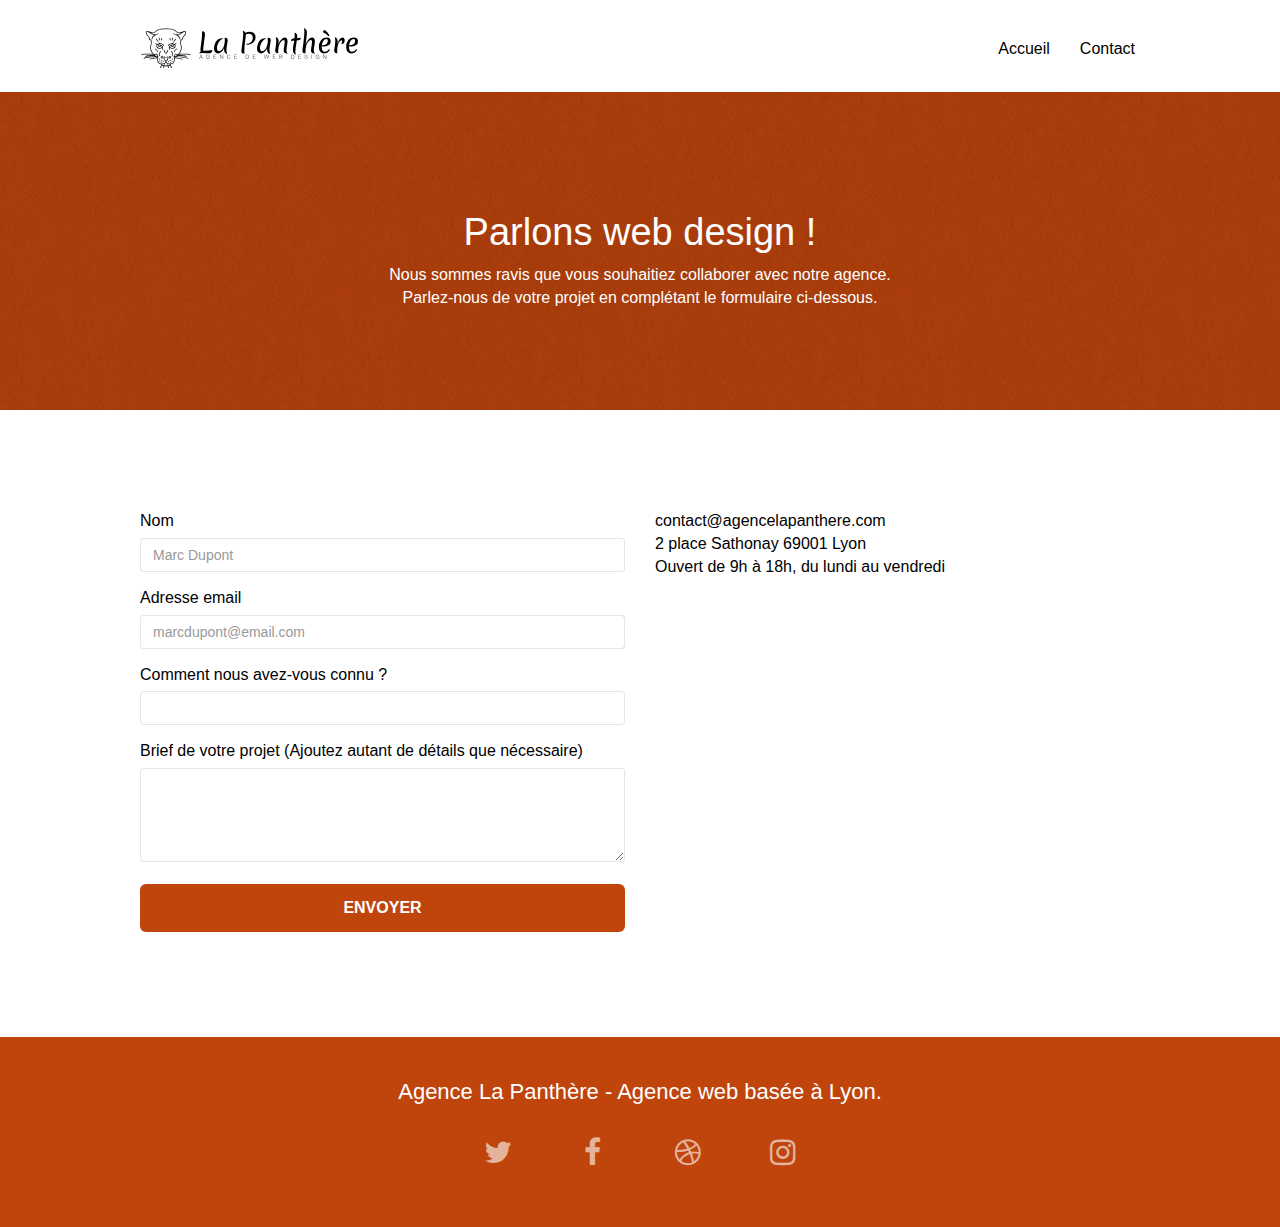
<file: contact.html>
<!doctype html>
<html lang="fr">
<head>
    <meta charset="utf-8">
    <meta name="description" content="Notre équipe de web designers serait ravie de collaborer avec vous, quels projets web souhaitez-vous mettre en place ? ">
    <meta name="viewport" content="width=device-width, initial-scale=1.0, viewport-fit=cover">
	<meta name="robots" content="index">
    <link rel="shortcut icon" type="image/png" href="favicon.jpg">
    
	<link rel="stylesheet" type="text/css" href="./css/bootstrap.css">
	<link rel="stylesheet" type="text/css" href="style.css">
	<link rel="stylesheet" type="text/css" href="./css/font-awesome.css">
	<link rel="stylesheet" type="text/css" href="./css/et-line.css">

    <title>Contact</title>

    
<!-- Analytics -->
 
<!-- Analytics END -->
    
</head>
<body>
    
<!-- bloc-0 -->
<header class="bloc bgc-white l-bloc " id="bloc-0">
	<div class="container bloc-sm">
		<nav class="navbar row">
			<div class="navbar-header">
				<a class="navbar-brand" href="index.html" title="lien menant à la page d'accueil"><img src="img/agence-la-panthere-monochrome.svg" alt="atlanta web design logo" height="40" /></a>
				<button id="nav-toggle" type="button" class="ui-navbar-toggle navbar-toggle" data-toggle="collapse" data-target=".navbar-1">
					<span class="sr-only">Toggle navigation</span><span class="icon-bar"></span><span class="icon-bar"></span><span class="icon-bar"></span>
				</button>
			</div>
			<div class="collapse navbar-collapse navbar-1 special-dropdown-nav">
				<ul class="site-navigation nav navbar-nav">
					<li>
						<a href="index.html" title="lien menant à la page d'accueil">Accueil</a>
					</li>
					<li>
						<a href="contact.html" title="lien menant à la page contact">Contact</a>
					</li>
				</ul>
			</div>
		</nav>
	</div>
</header>
<!-- bloc-0 END -->

<!-- bloc-6 -->
<div class="bloc bg-dots-bg bg-repeat bgc-atomic-tangerine d-bloc bloc-bg-texture texture-paper" id="bloc-6">
	<div class="container bloc-lg">
		<div class="row">
			<article class="col-sm-12">
				<h1 class="text-center hero-bloc-text tc-white">
					Parlons web design !
				</h1>
				<p class="text-center mg-lg tc-white tight-width-whitespace">
					Nous sommes ravis que vous souhaitiez collaborer avec notre agence.<br>
					Parlez-nous de votre projet en complétant le formulaire ci-dessous.
				</p>
			</article>
		</div>
	</div>
</div>
<!-- bloc-6 END -->

<!-- bloc-7 -->
<div class="bloc bgc-white l-bloc" id="bloc-7">
	<div class="container bloc-lg">
		<div class="row">
			<div class="col-sm-6 art-form">
				<form id="form_1" method="post" action="./includes/form_1.php">
					<div class="form-group">
						<label for="nom">
							Nom
						</label>
						<input type="text" id="nom" name="name" class="form-control" placeholder="Marc Dupont" required/>
					</div>
					<div class="form-group">
						<label for="email">
							Adresse email
						</label>
						<input id="email" class="form-control" type="email" placeholder="marcdupont@email.com" required />
					</div>
					<div class="form-group">
						<label for="notoriete">
							Comment nous avez-vous connu ?
						</label>
						<input id="notoriete" class="form-control" type="text" minlength="10" required />
					</div>
					<div class="form-group">
						<label for="message">
							Brief de votre projet (Ajoutez autant de détails que nécessaire)
						</label><textarea id="message" class="form-control" rows="4" cols="50" minlength="100" maxlength="1000" required></textarea>
					</div> 
					<button class="bloc-button btn btn-lg btn-block cta-hero btn-atomic-tangerine" type="submit">
						Envoyer
					</button>
				</form>
			</div>
			<aside class="col-sm-6 as-form">
				<address>
					contact@agencelapanthere.com<br>2 place Sathonay 69001 Lyon<br>Ouvert de 9h à 18h, du lundi au vendredi<br>
				</address>
			</aside>
		</div>
	</div>
</div>
<!-- bloc-7 END -->
<!-- Footer - bloc-8 -->
<footer class="bloc bgc-atomic-tangerine d-bloc footer-content" id="bloc-8">
	<div class="container bloc-sm">
		<div class="row">
			<div class="col-sm-12">
				<h2 class="title-footer">
					Agence La Panthère - Agence web basée à Lyon.
				</h2>
				<div class="row row-no-gutters social">
					<div class="col-sm-3">
						<div class="text-center">
							<a class="social" href="index.html" title="lien menant à notre compte twitter"><span class="fa fa-twitter icon-md"></span></a>
						</div>
					</div>
					<div class="col-sm-3">
						<div class="text-center">
							<a class="social" href="index.html" title="lien menant à notre page facebook"><span class="fa fa-facebook icon-md"></span></a>
						</div>
					</div>
					<div class="col-sm-3">
						<div class="text-center">
							<a class="social" href="index.html" title="lien menant à notre page linkedin"><span class="fa fa-dribbble icon-md"></span></a>
						</div>
					</div>
					<div class="col-sm-3">
						<div class="text-center">
							<a class="social" href="index.html" title="lien menant à notre compte instagram"><span class="fa fa-instagram icon-md"></span></a>
						</div>
					</div>
				</div>
			</div>
		</div>
	</div>
</footer>
<!-- Footer - bloc-8 END -->

<script src="./js/jquery-2.1.0.js"></script>
<script src="./js/bootstrap.js"></script>
<script src="./js/blocs.js"></script>
<script src="./js/jqBootstrapValidation.js"></script>
<script src="./js/formHandler.js"></script>
</body>
</html>
</file>
<file: style.css>
body{margin:0;padding:0;background:#FFF;overflow-x:hidden;-webkit-font-smoothing:antialiased;-moz-osx-font-smoothing:grayscale}a,button{transition:all .3s ease-in-out;outline:none!important}a:hover{text-decoration:none;cursor:pointer}#page-loading-blocs-notifaction{position:fixed;top:0;bottom:0;width:100%;z-index:100000;background:#FFF url(img/pageload-spinner.gif) no-repeat center center}.bloc{width:100%;clear:both;background:50% 50% no-repeat;padding:0 50px;-webkit-background-size:cover;-moz-background-size:cover;-o-background-size:cover;background-size:cover;position:relative}.bloc .container{padding-left:0;padding-right:0}.bloc-lg{padding:100px 50px}.bloc-md{padding:50px}.bloc-sm{padding:20px 50px}.bg-center,.bg-l-edge,.bg-r-edge,.bg-t-edge,.bg-b-edge,.bg-tl-edge,.bg-bl-edge,.bg-tr-edge,.bg-br-edge,.bg-repeat{-webkit-background-size:auto!important;-moz-background-size:auto!important;-o-background-size:auto!important;background-size:auto!important}.bg-repeat{background:repeat}.bg-t-edge{background:top no-repeat}.bloc-bg-texture::before{content:"";background-size:2px 2px;position:absolute;top:0;bottom:0;left:0;right:0}.texture-paper::before{background:url(img/texture-paper.png);background-size:280px 280px;opacity:.5}.b-parallax{background-attachment:fixed}.d-bloc{color:rgba(255,255,255,.7)}.d-bloc button:hover{color:rgba(255,255,255,.9)}.d-bloc .icon-round,.d-bloc .icon-square,.d-bloc .icon-rounded,.d-bloc .icon-semi-rounded-a,.d-bloc .icon-semi-rounded-b{border-color:rgba(255,255,255,.9)}.d-bloc .divider-h span{border-color:rgba(255,255,255,.2)}.d-bloc .a-btn,.d-bloc .navbar a,.d-bloc .navbar-brand,.d-bloc a .icon-sm,.d-bloc a .icon-md,.d-bloc a .icon-lg,.d-bloc a .icon-xl,.d-bloc h1 a,.d-bloc h2 a,.d-bloc h3 a,.d-bloc h4 a,.d-bloc h5 a,.d-bloc h6 a,.d-bloc p a{color:rgba(255,255,255,.6)}.d-bloc .a-btn:hover,.d-bloc .navbar a:hover,.d-bloc .navbar-brand:hover,.d-bloc a:hover .icon-sm,.d-bloc a:hover .icon-md,.d-bloc a:hover .icon-lg,.d-bloc a:hover .icon-xl,.d-bloc h1 a:hover,.d-bloc h2 a:hover,.d-bloc h3 a:hover,.d-bloc h4 a:hover,.d-bloc h5 a:hover,.d-bloc h6 a:hover,.d-bloc p a:hover{color:rgba(255,255,255,1)}.d-bloc .navbar-toggle .icon-bar{background:rgba(255,255,255,1)}.d-bloc .btn-wire,.d-bloc .btn-wire:hover{color:rgba(255,255,255,1);border-color:rgba(255,255,255,1)}.d-bloc .panel{color:rgba(0,0,0,.5)}.d-bloc .panel button:hover{color:rgba(0,0,0,.7)}.d-bloc .panel icon{border-color:rgba(0,0,0,.7)}.d-bloc .panel .divider-h span{border-color:rgba(0,0,0,.1)}.d-bloc .panel .a-btn{color:rgba(0,0,0,.6)}.d-bloc .panel .a-btn:hover{color:rgba(0,0,0,1)}.d-bloc .panel .btn-wire,.d-bloc .panel .btn-wire:hover{color:rgba(0,0,0,.7);border-color:rgba(0,0,0,.3)}.d-bloc .panel,.l-bloc{color:rgba(0,0,0,.5)}.d-bloc .panel button:hover,.l-bloc button:hover{color:rgba(0,0,0,.7)}.l-bloc .icon-round,.l-bloc .icon-square,.l-bloc .icon-rounded,.l-bloc .icon-semi-rounded-a,.l-bloc .icon-semi-rounded-b{border-color:rgba(0,0,0,.7)}.d-bloc .panel .divider-h span,.l-bloc .divider-h span{border-color:rgba(0,0,0,.1)}.d-bloc .panel .a-btn,.l-bloc .a-btn,.l-bloc .navbar a,.l-bloc .navbar-brand,.l-bloc a .icon-sm,.l-bloc a .icon-md,.l-bloc a .icon-lg,.l-bloc a .icon-xl,.l-bloc h1 a,.l-bloc h2 a,.l-bloc h3 a,.l-bloc h4 a,.l-bloc h5 a,.l-bloc h6 a,.l-bloc p a{color:rgba(0,0,0,.6)}.d-bloc .panel .a-btn:hover,.l-bloc .a-btn:hover,.l-bloc .navbar a:hover,.l-bloc .navbar-brand:hover,.l-bloc a:hover .icon-sm,.l-bloc a:hover .icon-md,.l-bloc a:hover .icon-lg,.l-bloc a:hover .icon-xl,.l-bloc h1 a:hover,.l-bloc h2 a:hover,.l-bloc h3 a:hover,.l-bloc h4 a:hover,.l-bloc h5 a:hover,.l-bloc h6 a:hover,.l-bloc p a:hover{color:rgba(0,0,0,1)}.l-bloc .navbar-toggle .icon-bar{color:rgba(0,0,0,.6)}.d-bloc .panel .btn-wire,.d-bloc .panel .btn-wire:hover,.l-bloc .btn-wire,.l-bloc .btn-wire:hover{color:rgba(0,0,0,.7);border-color:rgba(0,0,0,.3)}.voffset{margin-top:30px}.voffset-lg{margin-top:30px}.row-no-gutters{margin-right:0;margin-left:0}.row.row-no-gutters>[class^="col-"],.row.row-no-gutters>[class*=" col-"]{padding-right:0;padding-left:0}#bloc-1-hero h1{font-size:32px}.navbar{margin-bottom:0;z-index:1}.navbar-brand{height:auto;padding:3px 15px;font-size:25px;font-weight:400;font-weight:600;line-height:44px}.navbar-brand img{max-height:200px;margin:0 5px 0 0;display:inline}.navbar-brand img[src$=svg]{min-width:100px}.nav-center .navbar-brand img{margin:0}.navbar .nav{padding-top:2px;margin-right:-16px;float:right;z-index:1}.nav>li{float:left;margin-top:4px;font-size:16px}.navbar-nav .open .dropdown-menu>li>a{text-align:inherit}.nav>li a:hover,.nav>li a:focus{background:transparent}.navbar-toggle{margin:10px 10px 0 0;border:0}.navbar-toggle:hover{background:transparent!important}.navbar-toggle .icon-bar{background-color:rgba(0,0,0,.5);width:26px}.nav-invert .navbar .nav{float:left}.nav-invert .navbar-header,.nav-invert .navbar-brand{float:right;position:relative;z-index:2}@media (min-width:768px){.site-navigation{position:absolute;top:50%;right:20px;transform:translate(0,-50%);-webkit-transform:translateY(-50%)}.nav>li .dropdown-menu a,.nav>li .dropdown-menu a:hover{color:#484848}.nav-invert .site-navigation{left:0;right:0}.nav-center{text-align:center}.nav-center .navbar-header{width:100%}.nav-center .navbar-header,.nav-center .navbar-brand,.nav-center .nav>li{float:none;display:inline-block}.nav-center .site-navigation{position:relative;width:100%;right:0;margin-right:0;margin-top:20px}.nav-center.mini-nav .navbar-toggle{float:none;margin:10px auto 0}}.nav>li>.dropdown a{background:none!important;display:block;padding:14px 15px}nav .caret{margin:0 5px}.dropdown-menu .dropdown-menu{top:-8px;left:100%}.dropdown-menu .dropmenu-flow-right{top:100%;left:0;margin-left:-1px;border-top-left-radius:0;border-top-right-radius:0}.dropdown-menu .dropdown span{border:4px solid #000;border-top-color:transparent;border-right-color:transparent;border-bottom-color:transparent;margin:6px -5px 0 0!important;float:right}.mg-md{margin-top:10px;margin-bottom:20px}.mg-lg{margin-top:10px;margin-bottom:40px}.btn{margin:0 5px 5px 0}.btn.pull-right{margin:0 0 5px 5px}.btn-d,.btn-d:hover,.btn-d:focus{color:#FFF;background:rgba(0,0,0,.3)}button{outline:none!important}.btn-rd{border-radius:40px}.btn-clean{border:1px solid rgba(0,0,0,.08);border-bottom-color:rgba(0,0,0,.1);text-shadow:0 1px 0 rgba(0,0,1,.1);box-shadow:0 1px 3px rgba(0,0,1,.25),inset 0 1px 0 0 rgba(255,255,255,.15)}.icon-md{font-size:30px!important}.icon-lg{font-size:60px!important}.sm-shadow{text-shadow:0 1px 2px rgba(0,0,0,.3)}.panel-sq,.panel-sq .panel-heading,.panel-sq .panel-footer{border-radius:0}.panel-rd{border-radius:30px}.panel-rd .panel-heading{border-radius:29px 29px 0 0}.panel-rd .panel-footer{border-radius:0 0 29px 29px}.form-control{border-color:rgba(0,0,0,.1);box-shadow:none}.scrollToTop{width:40px;height:40px;position:fixed;bottom:20px;right:20px;opacity:0;z-index:500;transition:all .3s ease-in-out}.scrollToTop span{margin-top:6px}.showScrollTop{font-size:14px;opacity:1}a[data-lightbox]{position:relative;display:block;text-align:center}a[data-lightbox]:hover::before{content:"+";font-family:"HelveticaNeue-Light","Helvetica Neue Light","Helvetica Neue",Helvetica,Arial;font-size:32px;width:50px;height:50px;margin-left:-25px;border-radius:50%;background:rgba(0,0,0,.6);color:#FFF;font-weight:100;z-index:1;position:absolute;top:50%;transform:translateY(-50%);-webkit-transform:translateY(-50%)}a[data-lightbox]:hover img{opacity:.6;-webkit-animation-fill-mode:none;animation-fill-mode:none}#lightbox-modal{display:flex;align-items:center}#lightbox-modal .modal-dialog{width:90%;max-width:900px;margin:0 auto 0}#lightbox-modal .modal-dialog img{max-height:90vh;margin:0 auto}.lightbox-caption{padding:20px;color:#FFF;background:rgba(0,0,0,.5);position:absolute;left:15px;right:15px;bottom:5px}.close-lightbox{color:#FFF;font-size:30px;position:absolute;top:20px;right:20px;z-index:20;background:rgba(0,0,0,.5);border:none;line-height:30px;padding:0 9px 5px;opacity:.3}.close-lightbox:hover,.next-lightbox:hover,.prev-lightbox:hover{opacity:1;color:#FFF}.next-lightbox,.prev-lightbox{font-size:20px;color:rgba(255,255,255,.9);background:rgba(0,0,0,.5);transition:all .2s ease-in-out;position:absolute;top:45%;z-index:1;opacity:.4}.next-lightbox{padding:6px 8px 1px 13px;right:25px}.prev-lightbox{padding:6px 13px 1px 10px;left:25px}.snapshot-lb .modal-body{padding-bottom:45px}.snapshot-lb .lightbox-caption{padding:0;color:rgba(0,0,0,.5);background:none}h1,h2,h3,h4,h5,h6,p,label,.btn,a{font-family:"helvetica";font-weight:400;color:#000000!important}.container{max-width:1000px}.hero-bloc-text{font-size:38px}.hero-bloc-text-sub{font-size:36px}.statement-bloc-text{line-height:26px;font-style:italic;font-size:20px;text-align:center;font-weight:lighter;max-width:520px;margin:auto auto auto auto}p{font-size:16px;margin:20px 0}.tight-width-whitespace{max-width:800px;margin:auto auto auto auto}.h1{font-size:20px;font-family:"Open Sans"}.cta-hero{margin-top:22px;color:#FFFFFF!important;text-transform:uppercase;padding:12px 28px 12px 28px;font-size:16px;font-weight:700}.social{max-width:400px;margin:auto auto auto;display:flex;justify-content:center;gap:20px}h2{font-size:22px;line-height:1.4em;margin-bottom:30px}h3{font-size:16px;text-transform:uppercase;font-weight:700;color:#c65306!important}.med-width-whitespace{max-width:800px;margin:40px auto 0;box-shadow:0 0 0 #000}h1{color:#333333!important}h4{color:#333333!important}.icons{margin-bottom:14px;margin-top:24px}.white{color:#FFFFFF!important}.portfolio-thumb{margin-bottom:24px}.portfolio-row{margin-bottom:44px;margin-top:50px}.avatar{box-shadow:0 4px 9px rgba(0,0,0,.3)}.black-background{background-color:#404040;padding:40px 40px 40px 40px}.bold-link{font-weight:900;text-decoration:underline!important}.bgc-white{background-color:#FFF}.bgc-dark-slate-blue{background-color:#364577}.bgc-atomic-tangerine{background-color:#BF450D}.tc-white{color:#ffffff!important}.btn-atomic-tangerine{background:#BF450D;color:#FFFFFF!important}.btn-atomic-tangerine:hover{background:#c27956!important;color:#FFFFFF!important}.ltc-white{color:#FFFFFF!important;display:block;text-align:center}.ltc-white:hover{color:#cccccc!important}.ltc-atomic-tangerine{color:#F3976C!important}.ltc-atomic-tangerine:hover{color:#c27956!important}.icon-dark-slate-blue{color:#c65306!important;border-color:#c65306!important}.bg-lines-h2-bg{background-image:url(img/lines-h2-bg.png)}.bg-banniere{background-image:url(img/agence-la-panthere.jpg)}.bg-presentation{background-image:url(img/image-de-presentation.jpg)}@media (max-width:1024px){.bloc{padding-left:20px;padding-right:20px}.bloc.full-width-bloc,.bloc-tile-2.full-width-bloc .container,.bloc-tile-3.full-width-bloc .container,.bloc-tile-4.full-width-bloc .container{padding-left:0;padding-right:0}}@media (max-width:992px) and (min-width:768px){.navbar .nav{max-width:80%}.nav-center.navbar .nav{max-width:100%}}@media only screen and (min-width:768px) and (max-width:1024px) and (orientation:landscape){.b-parallax{background-attachment:scroll}}@media only screen and (min-width:1024px) and (max-width:1366px) and (-webkit-min-device-pixel-ratio:1.5){.b-parallax{background-attachment:scroll}}@media (max-width:991px){.container{width:100%}.b-parallax{background-attachment:scroll}.page-container,#hero-bloc{overflow-x:hidden;position:relative}.bloc-group,.bloc-group .bloc{display:block;width:100%}.bloc-fill-screen .fill-bloc-top-edge,.bloc-fill-screen .fill-bloc-bottom-edge{padding:0 20px}}@media (max-width:767px){.page-container{overflow-x:hidden;position:relative}h1,h2,h3,h4,h5,h6,p,#disqus_thread{padding-left:10px!important;padding-right:10px!important}.b-parallax{background-attachment:scroll}.navbar .nav{padding-top:0;border-top:1px solid rgba(0,0,0,.2);float:none!important}.navbar.row{margin-left:0;margin-right:0}.site-navigation{position:inherit;transform:none;-webkit-transform:none;-ms-transform:none}.nav>li{margin-top:0;border-bottom:1px solid rgba(0,0,0,.1);background:rgba(0,0,0,.05);text-align:left;padding-left:15px;width:100%}.nav>li:hover{background:rgba(0,0,0,.08)}.dropdown .dropdown a .caret{float:none;margin:5px 0 0 10px!important;border:4px solid #000;border-bottom-color:transparent;border-right-color:transparent;border-left-color:transparent}#hero-bloc .navbar .nav{background:rgba(0,0,0,.8)}#hero-bloc .navbar .nav a{color:rgba(255,255,255,.6)}.hero{padding:50px 0}.hero-nav{left:-1px;right:-1px}.navbar-collapse{padding:0;overflow-x:hidden;-webkit-box-shadow:none;box-shadow:none}.navbar-brand img{max-height:40px;width:auto}.nav-invert .navbar-header{float:none;width:100%}.nav-invert .navbar-toggle{float:left;margin-left:10px}.bloc{padding-left:0;padding-right:0}.bloc-xxl,.bloc-xl,.bloc-lg{padding:40px 0}.bloc-sm,.bloc-md{padding-left:0;padding-right:0}.bloc-tile-2 .container,.bloc-tile-3 .container,.bloc-tile-4 .container,.bloc-fill-screen .fill-bloc-top-edge,.bloc-fill-screen .fill-bloc-bottom-edge{padding-left:0;padding-right:0}.a-block{padding:0 10px}.btn-dwn{display:none}.voffset{margin-top:5px}.voffset-md{margin-top:20px}.voffset-lg{margin-top:30px}form{padding:0 15px}.close-lightbox{display:inline-block}.blocsapp-device-iphone5{background-size:216px 425px;padding-top:60px;width:216px;height:425px}.blocsapp-device-iphone5 img{width:180px;height:320px}.row{width:100%;margin:0}}@media (max-width:400px){.bloc{padding-left:0;padding-right:0}}@media (max-width:767px){.bloc-mob-center-text{text-align:center}aside{margin:40px 25px}.img-responsive{width:395px}}blockquote{font-style:italic;color:#ef6c0e}figcaption{color:#c65306}.title-footer{color:#ffffff!important;text-align:center}label{font-size:16px}.col-sm-4{padding:0 20px}.footer-content{padding-bottom:40px}address{color:#000;font-size:16px}
</file>
<file: css/et-line.css>
@font-face {
    font-family: et-line;
    src: url(../fonts/et-line.eot);
    src: url(../fonts/et-line.eot?#iefix) format('embedded-opentype'), url(../fonts/et-line.woff) format('woff'), url(../fonts/et-line.ttf) format('truetype'), url(../fonts/et-line.svg#et-line) format('svg');
    font-weight: 400;
    font-style: normal
}

.et-icon-adjustments,
.et-icon-alarmclock,
.et-icon-anchor,
.et-icon-aperture,
.et-icon-attachment,
.et-icon-bargraph,
.et-icon-basket,
.et-icon-beaker,
.et-icon-bike,
.et-icon-book-open,
.et-icon-briefcase,
.et-icon-browser,
.et-icon-calendar,
.et-icon-camera,
.et-icon-caution,
.et-icon-chat,
.et-icon-circle-compass,
.et-icon-clipboard,
.et-icon-clock,
.et-icon-cloud,
.et-icon-compass,
.et-icon-desktop,
.et-icon-dial,
.et-icon-document,
.et-icon-documents,
.et-icon-download,
.et-icon-dribbble,
.et-icon-edit,
.et-icon-envelope,
.et-icon-expand,
.et-icon-facebook,
.et-icon-flag,
.et-icon-focus,
.et-icon-gears,
.et-icon-genius,
.et-icon-gift,
.et-icon-global,
.et-icon-globe,
.et-icon-googleplus,
.et-icon-grid,
.et-icon-happy,
.et-icon-hazardous,
.et-icon-heart,
.et-icon-hotairballoon,
.et-icon-hourglass,
.et-icon-key,
.et-icon-laptop,
.et-icon-layers,
.et-icon-lifesaver,
.et-icon-lightbulb,
.et-icon-linegraph,
.et-icon-linkedin,
.et-icon-lock,
.et-icon-magnifying-glass,
.et-icon-map,
.et-icon-map-pin,
.et-icon-megaphone,
.et-icon-mic,
.et-icon-mobile,
.et-icon-newspaper,
.et-icon-notebook,
.et-icon-paintbrush,
.et-icon-paperclip,
.et-icon-pencil,
.et-icon-phone,
.et-icon-picture,
.et-icon-pictures,
.et-icon-piechart,
.et-icon-presentation,
.et-icon-pricetags,
.et-icon-printer,
.et-icon-profile-female,
.et-icon-profile-male,
.et-icon-puzzle,
.et-icon-quote,
.et-icon-recycle,
.et-icon-refresh,
.et-icon-ribbon,
.et-icon-rss,
.et-icon-sad,
.et-icon-scissors,
.et-icon-scope,
.et-icon-search,
.et-icon-shield,
.et-icon-speedometer,
.et-icon-strategy,
.et-icon-streetsign,
.et-icon-tablet,
.et-icon-target,
.et-icon-telescope,
.et-icon-toolbox,
.et-icon-tools,
.et-icon-tools-2,
.et-icon-trophy,
.et-icon-tumblr,
.et-icon-twitter,
.et-icon-upload,
.et-icon-video,
.et-icon-wallet,
.et-icon-wine {
    font-family: et-line;
    speak: none;
    font-style: normal;
    font-weight: 400;
    font-variant: normal;
    text-transform: none;
    line-height: 1;
    -webkit-font-smoothing: antialiased;
    -moz-osx-font-smoothing: grayscale;
    display: inline-block
}

.et-icon-mobile:before {
    content: "\e000"
}

.et-icon-laptop:before {
    content: "\e001"
}

.et-icon-desktop:before {
    content: "\e002"
}

.et-icon-tablet:before {
    content: "\e003"
}

.et-icon-phone:before {
    content: "\e004"
}

.et-icon-document:before {
    content: "\e005"
}

.et-icon-documents:before {
    content: "\e006"
}

.et-icon-search:before {
    content: "\e007"
}

.et-icon-clipboard:before {
    content: "\e008"
}

.et-icon-newspaper:before {
    content: "\e009"
}

.et-icon-notebook:before {
    content: "\e00a"
}

.et-icon-book-open:before {
    content: "\e00b"
}

.et-icon-browser:before {
    content: "\e00c"
}

.et-icon-calendar:before {
    content: "\e00d"
}

.et-icon-presentation:before {
    content: "\e00e"
}

.et-icon-picture:before {
    content: "\e00f"
}

.et-icon-pictures:before {
    content: "\e010"
}

.et-icon-video:before {
    content: "\e011"
}

.et-icon-camera:before {
    content: "\e012"
}

.et-icon-printer:before {
    content: "\e013"
}

.et-icon-toolbox:before {
    content: "\e014"
}

.et-icon-briefcase:before {
    content: "\e015"
}

.et-icon-wallet:before {
    content: "\e016"
}

.et-icon-gift:before {
    content: "\e017"
}

.et-icon-bargraph:before {
    content: "\e018"
}

.et-icon-grid:before {
    content: "\e019"
}

.et-icon-expand:before {
    content: "\e01a"
}

.et-icon-focus:before {
    content: "\e01b"
}

.et-icon-edit:before {
    content: "\e01c"
}

.et-icon-adjustments:before {
    content: "\e01d"
}

.et-icon-ribbon:before {
    content: "\e01e"
}

.et-icon-hourglass:before {
    content: "\e01f"
}

.et-icon-lock:before {
    content: "\e020"
}

.et-icon-megaphone:before {
    content: "\e021"
}

.et-icon-shield:before {
    content: "\e022"
}

.et-icon-trophy:before {
    content: "\e023"
}

.et-icon-flag:before {
    content: "\e024"
}

.et-icon-map:before {
    content: "\e025"
}

.et-icon-puzzle:before {
    content: "\e026"
}

.et-icon-basket:before {
    content: "\e027"
}

.et-icon-envelope:before {
    content: "\e028"
}

.et-icon-streetsign:before {
    content: "\e029"
}

.et-icon-telescope:before {
    content: "\e02a"
}

.et-icon-gears:before {
    content: "\e02b"
}

.et-icon-key:before {
    content: "\e02c"
}

.et-icon-paperclip:before {
    content: "\e02d"
}

.et-icon-attachment:before {
    content: "\e02e"
}

.et-icon-pricetags:before {
    content: "\e02f"
}

.et-icon-lightbulb:before {
    content: "\e030"
}

.et-icon-layers:before {
    content: "\e031"
}

.et-icon-pencil:before {
    content: "\e032"
}

.et-icon-tools:before {
    content: "\e033"
}

.et-icon-tools-2:before {
    content: "\e034"
}

.et-icon-scissors:before {
    content: "\e035"
}

.et-icon-paintbrush:before {
    content: "\e036"
}

.et-icon-magnifying-glass:before {
    content: "\e037"
}

.et-icon-circle-compass:before {
    content: "\e038"
}

.et-icon-linegraph:before {
    content: "\e039"
}

.et-icon-mic:before {
    content: "\e03a"
}

.et-icon-strategy:before {
    content: "\e03b"
}

.et-icon-beaker:before {
    content: "\e03c"
}

.et-icon-caution:before {
    content: "\e03d"
}

.et-icon-recycle:before {
    content: "\e03e"
}

.et-icon-anchor:before {
    content: "\e03f"
}

.et-icon-profile-male:before {
    content: "\e040"
}

.et-icon-profile-female:before {
    content: "\e041"
}

.et-icon-bike:before {
    content: "\e042"
}

.et-icon-wine:before {
    content: "\e043"
}

.et-icon-hotairballoon:before {
    content: "\e044"
}

.et-icon-globe:before {
    content: "\e045"
}

.et-icon-genius:before {
    content: "\e046"
}

.et-icon-map-pin:before {
    content: "\e047"
}

.et-icon-dial:before {
    content: "\e048"
}

.et-icon-chat:before {
    content: "\e049"
}

.et-icon-heart:before {
    content: "\e04a"
}

.et-icon-cloud:before {
    content: "\e04b"
}

.et-icon-upload:before {
    content: "\e04c"
}

.et-icon-download:before {
    content: "\e04d"
}

.et-icon-target:before {
    content: "\e04e"
}

.et-icon-hazardous:before {
    content: "\e04f"
}

.et-icon-piechart:before {
    content: "\e050"
}

.et-icon-speedometer:before {
    content: "\e051"
}

.et-icon-global:before {
    content: "\e052"
}

.et-icon-compass:before {
    content: "\e053"
}

.et-icon-lifesaver:before {
    content: "\e054"
}

.et-icon-clock:before {
    content: "\e055"
}

.et-icon-aperture:before {
    content: "\e056"
}

.et-icon-quote:before {
    content: "\e057"
}

.et-icon-scope:before {
    content: "\e058"
}

.et-icon-alarmclock:before {
    content: "\e059"
}

.et-icon-refresh:before {
    content: "\e05a"
}

.et-icon-happy:before {
    content: "\e05b"
}

.et-icon-sad:before {
    content: "\e05c"
}

.et-icon-facebook:before {
    content: "\e05d"
}

.et-icon-twitter:before {
    content: "\e05e"
}

.et-icon-googleplus:before {
    content: "\e05f"
}

.et-icon-rss:before {
    content: "\e060"
}

.et-icon-tumblr:before {
    content: "\e061"
}

.et-icon-linkedin:before {
    content: "\e062"
}

.et-icon-dribbble:before {
    content: "\e063"
}
</file>
